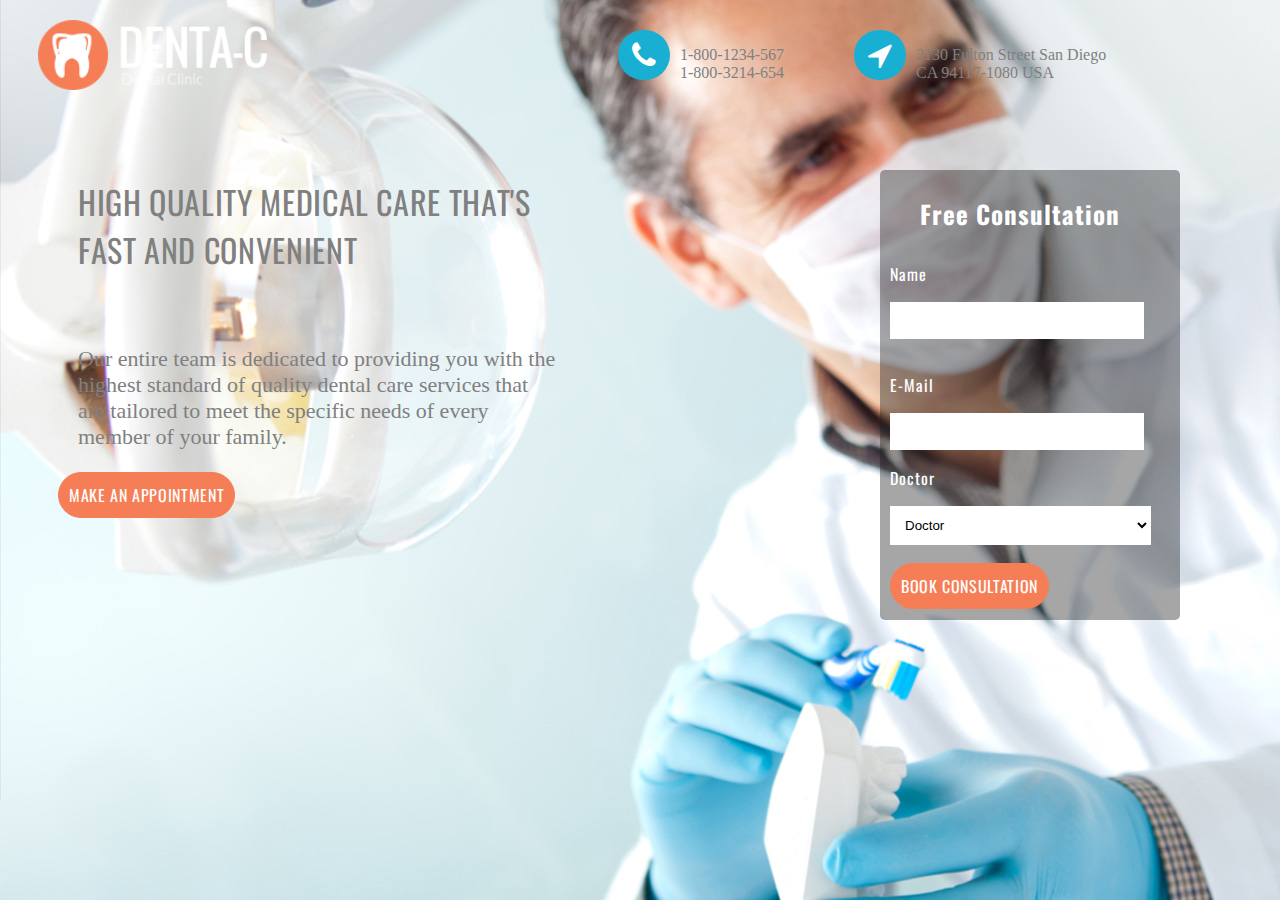
<file: azad/index.html>
<!DOCTYPE html>
<html>
<head>
	<title>Azads demo</title>
	<meta charset="utf-8">
	<link rel="stylesheet" type="text/css" href="css/main.css">
	<link rel="stylesheet" type="text/css" href="https://maxcdn.bootstrapcdn.com/font-awesome/4.7.0/css/font-awesome.min.css">
</head>
<body>
<div class="wrapper">
	<div class="logo">
		<img src="img/main-logo.png">
	</div>
	<div class="ultabs">
		<ul>
			<li><i class="fa fa-phone"></i>
			<p>
				1-800-1234-567
			    <br>
			    1-800-3214-654
			</p>
            </li>
			<li><i class="fa fa-location-arrow"></i>
			<p>
				2130 Fulton Street San Diego
				<br>
				CA 94117-1080 USA
			</p>
			</li>
		</ul>
	</div><!--end of ultabs-->
	<div class="global-text">
		<p class="first">
			HIGH QUALITY MEDICAL CARE THAT'S FAST AND CONVENIENT
		</p>
		<br>
		<p class="second">
			Our entire team is dedicated to providing you with the highest standard of quality dental care services that are tailored to meet the specific needs of every member of your family.
		</p>
	</div>
	<div class="azg-button-p">
		<button>Make An Appointment</button>
	</div>
	<div class="pano">
		<h3>Free Consultation</h3>
		<div class="input-fields">
		    <p>Name</p> 
			<input type="text" name="name">
			<br><br>
			<p>E-Mail</p> 
			<input type="text" name="email">
			<p>Doctor</p> 
			
			<select>
				<option>Doctor</option>
				<option>Nurse</option>
			</select>
			<br><br>
			<button>book consultation</button>
		</div>
	</div>
</div><!--main div end wrapper-->
</body>
</html>
</file>
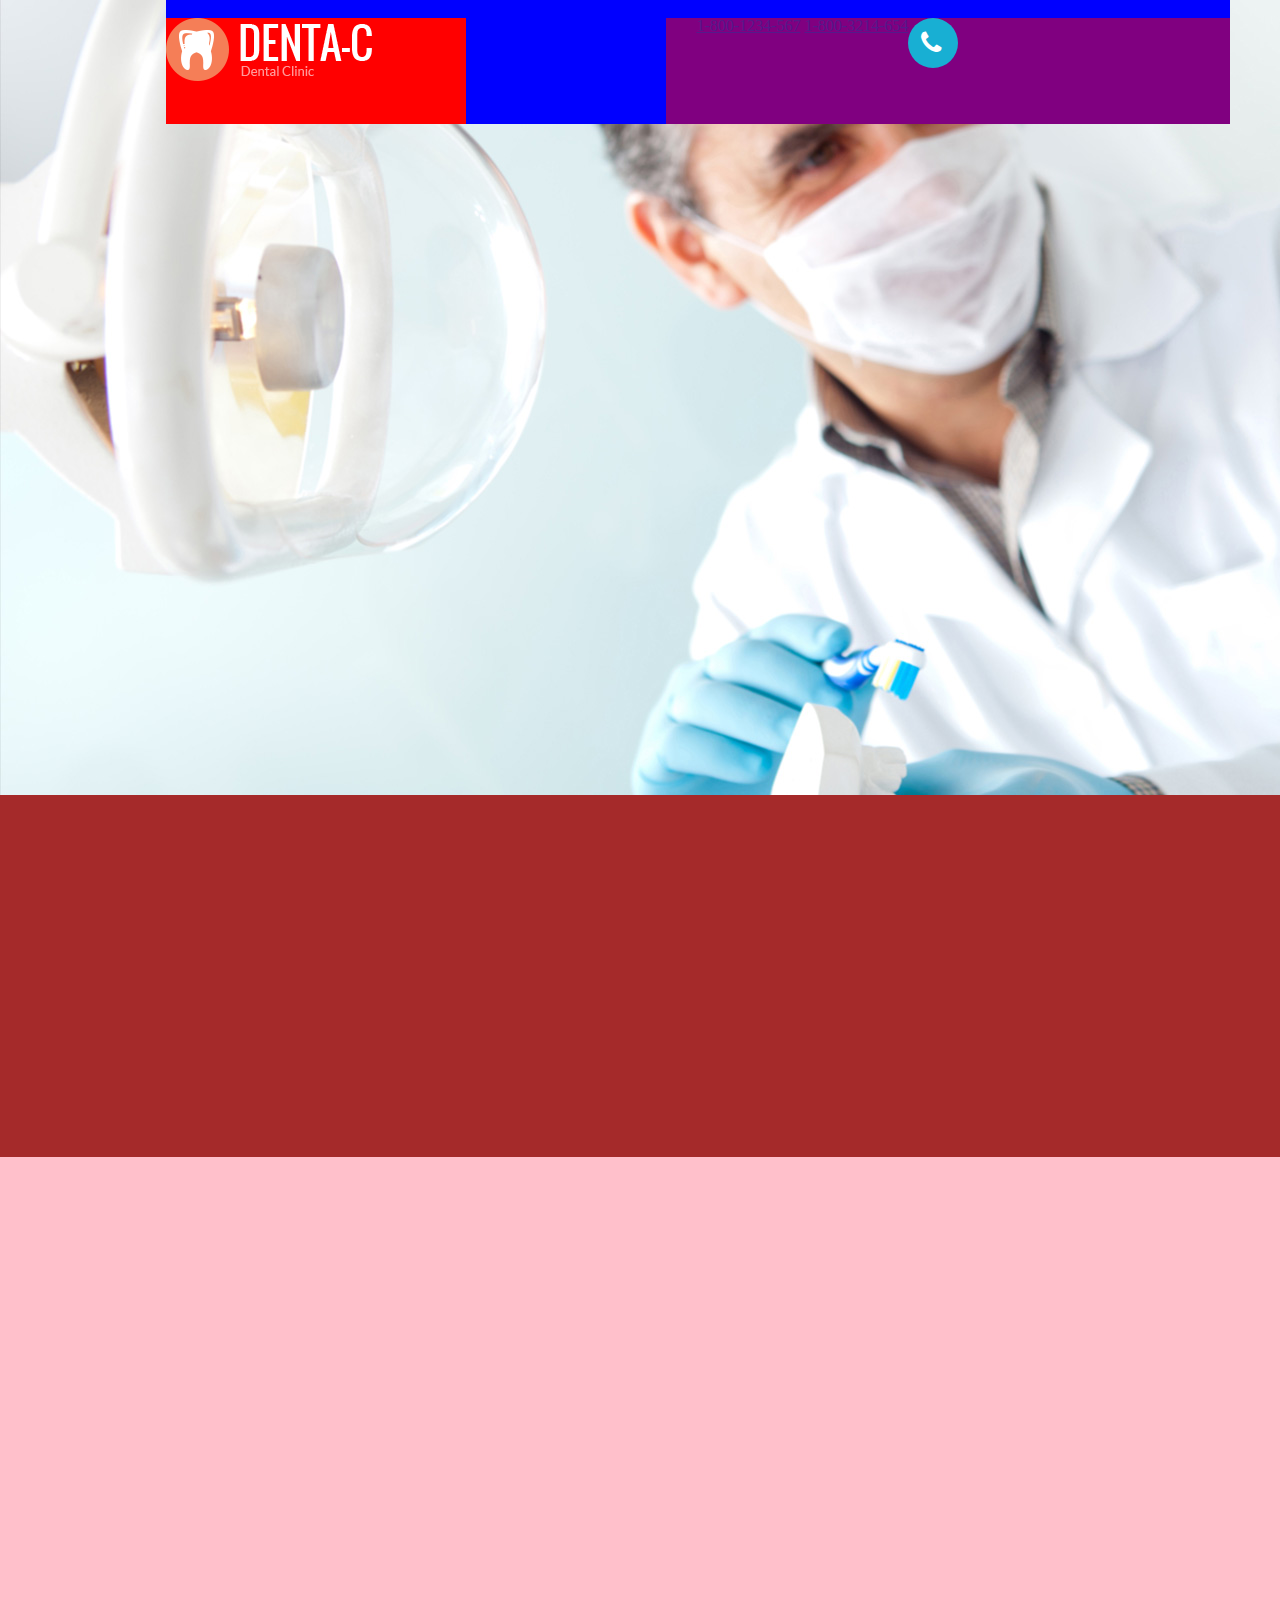
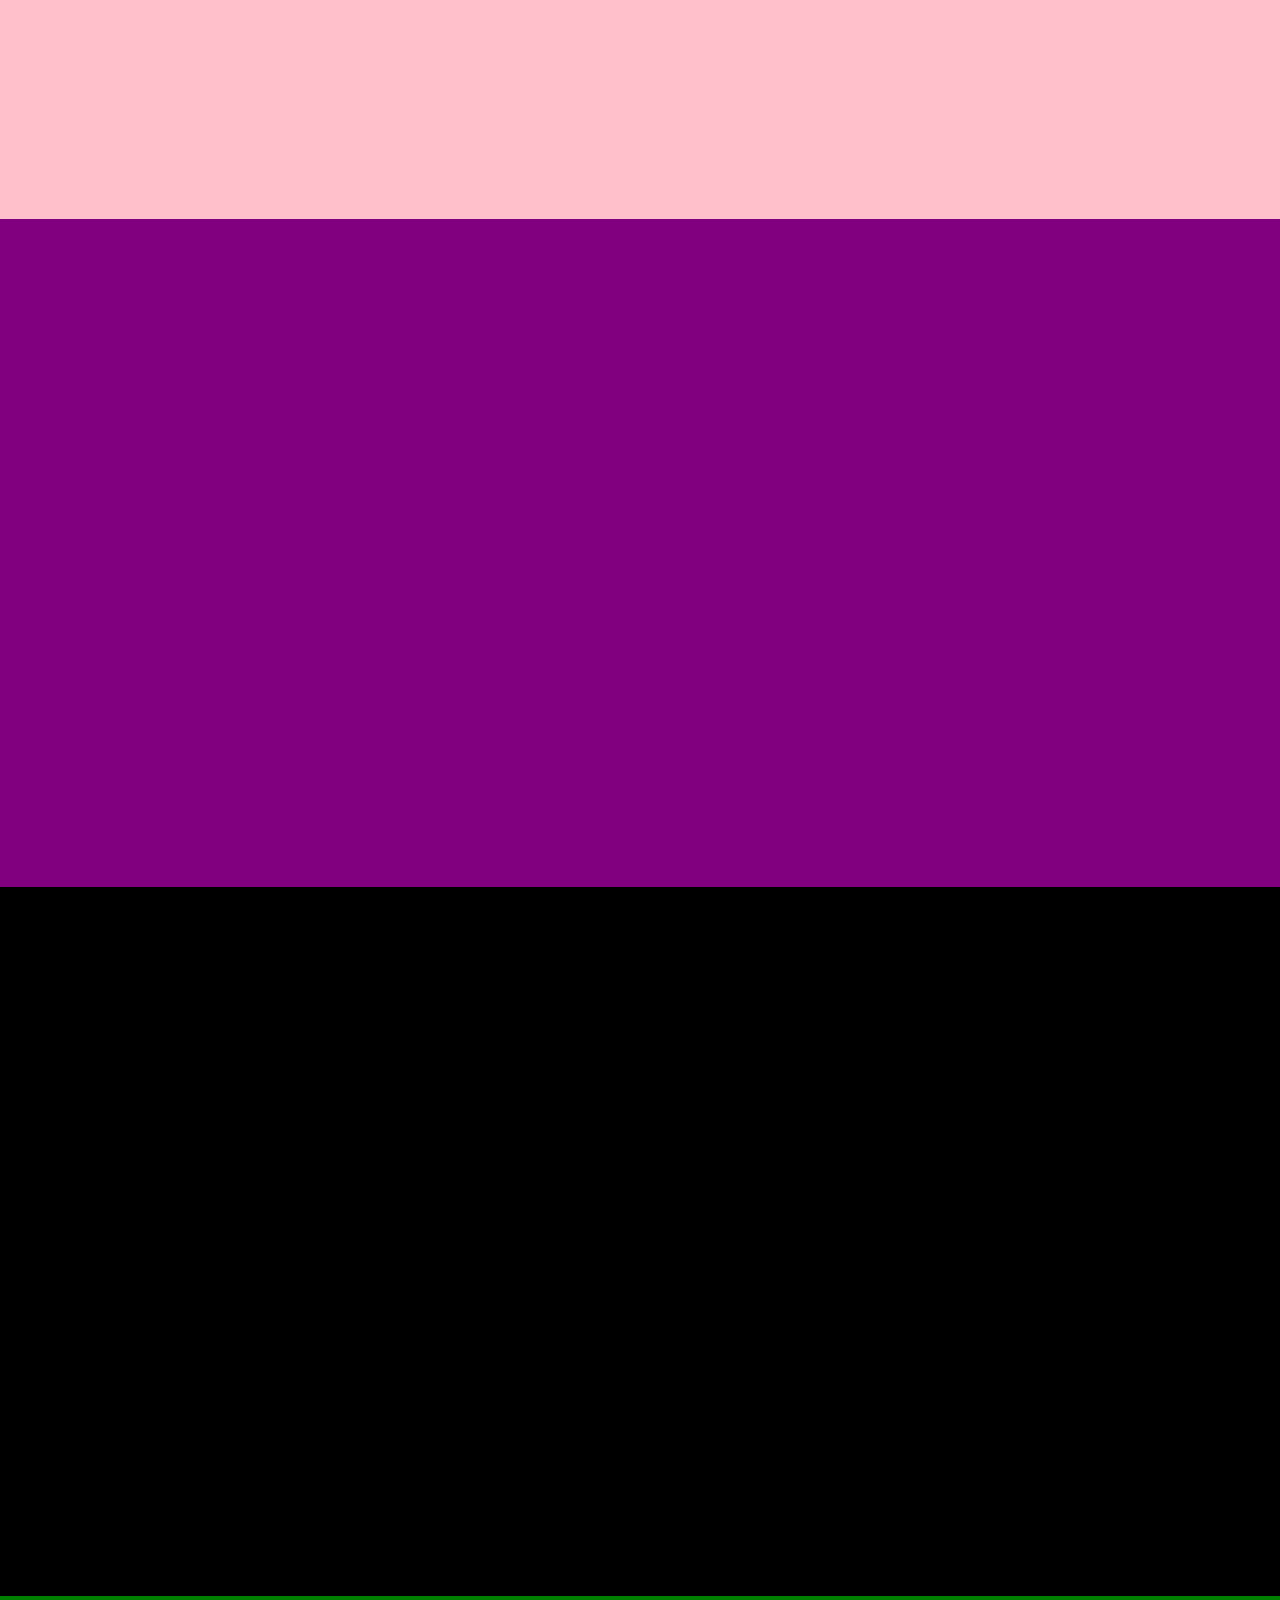
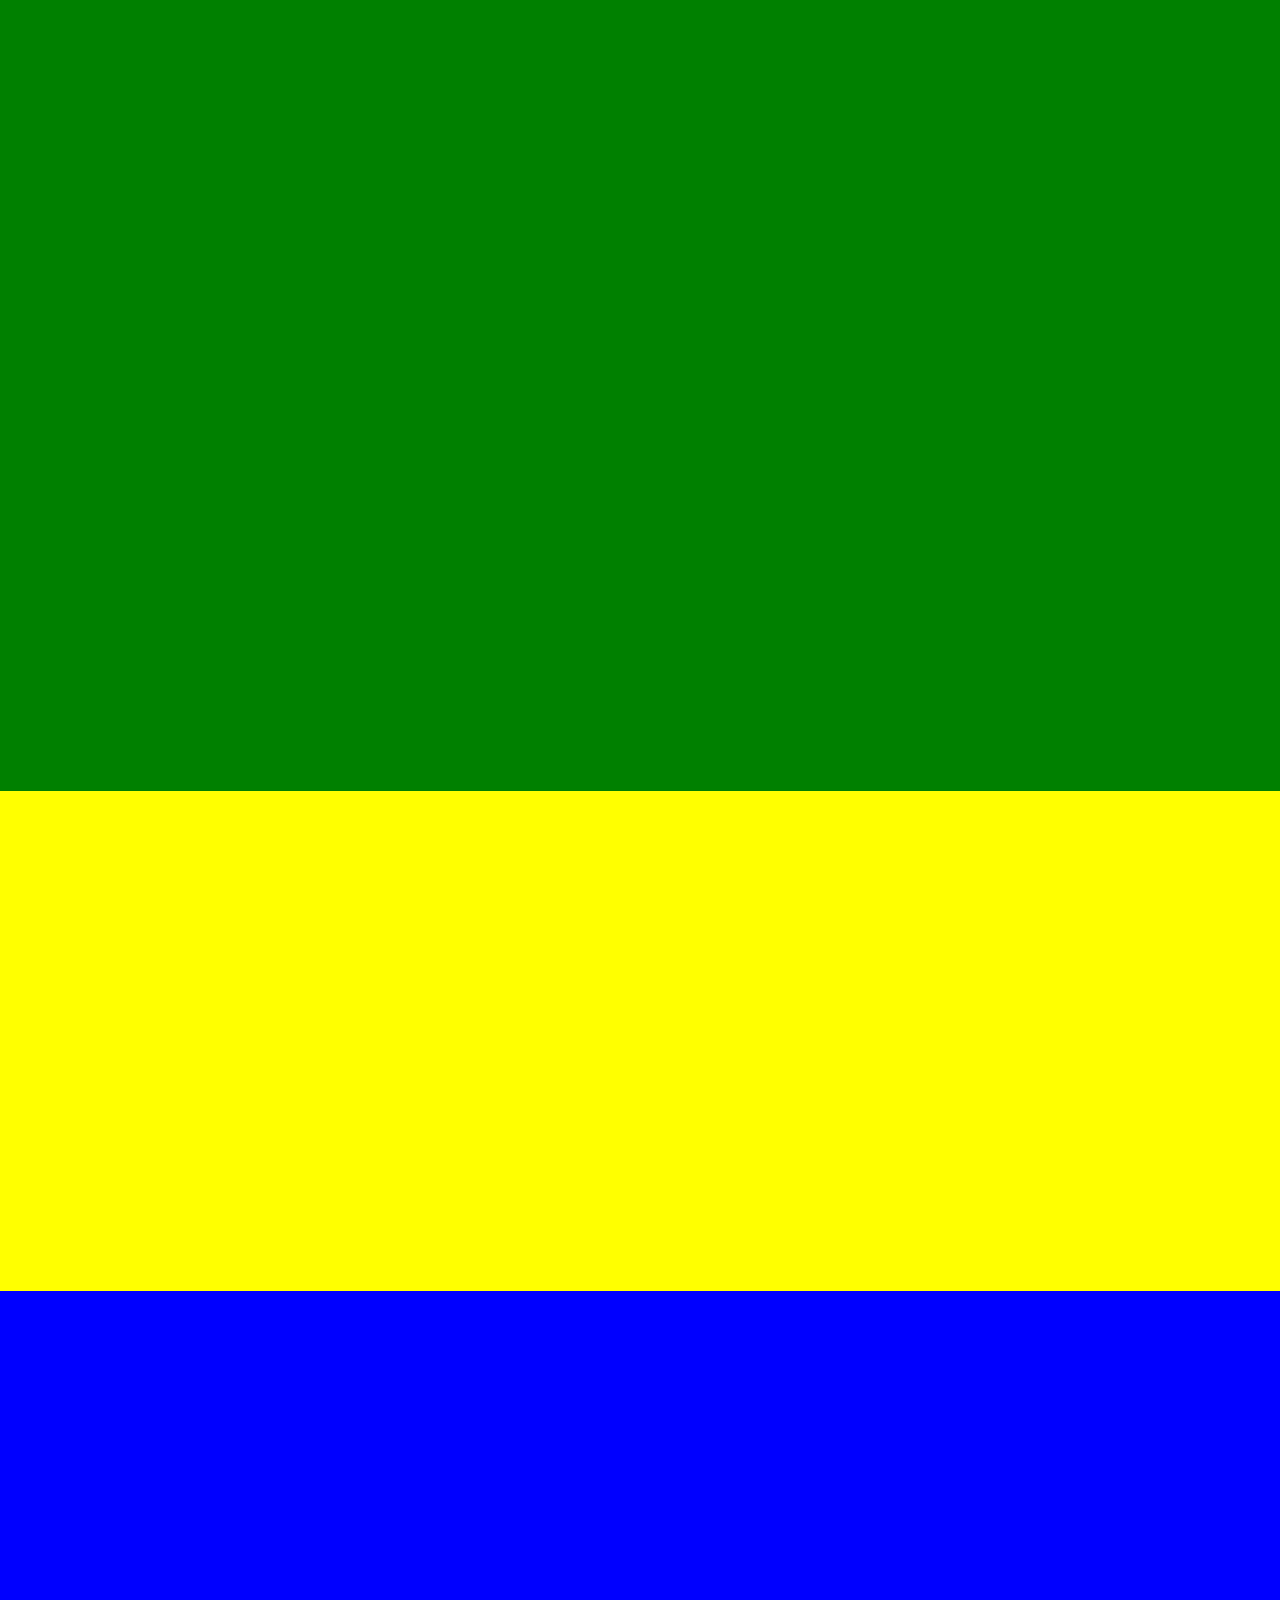
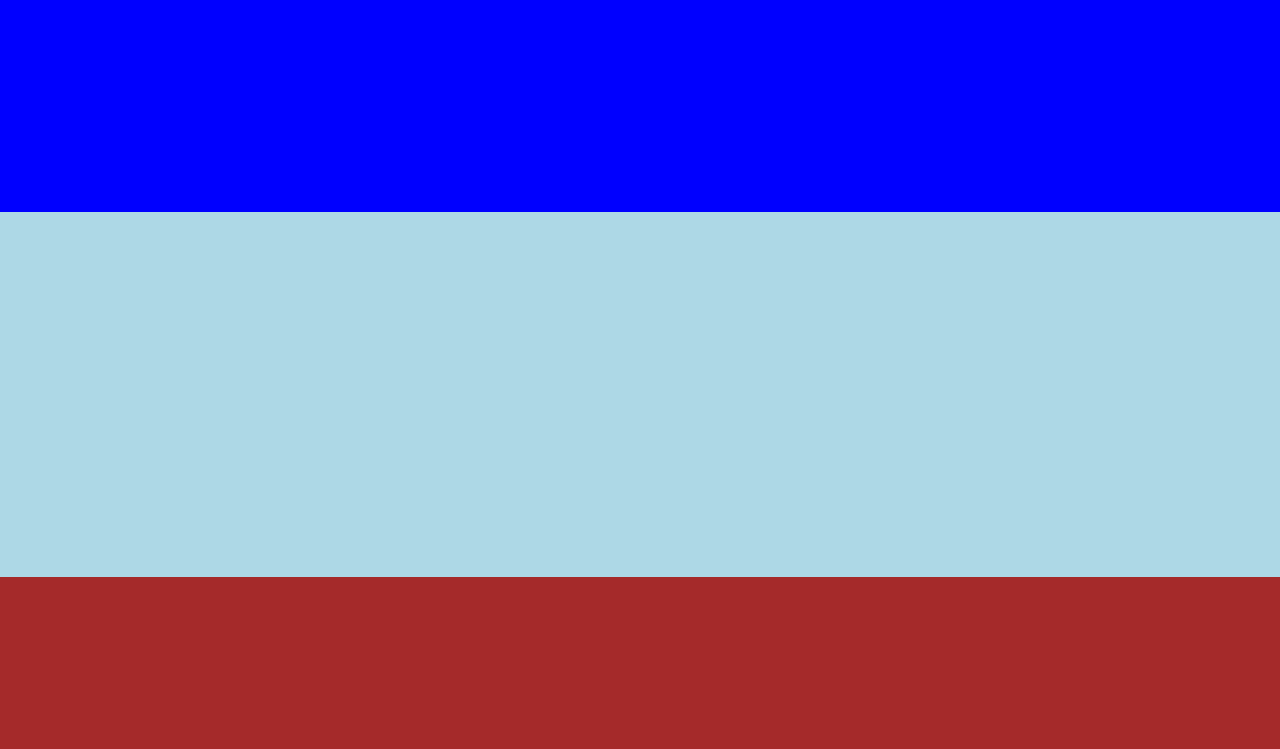
<file: doctor_site/doctor.html>
<!DOCTYPE html>
<html>
<head>
	<title>Doctor</title>
	<link rel="stylesheet" type="text/css" href="css/z.css">
	<link href="https://maxcdn.bootstrapcdn.com/font-awesome/4.7.0/css/font-awesome.min.css" rel="stylesheet" integrity="sha384-wvfXpqpZZVQGK6TAh5PVlGOfQNHSoD2xbE+QkPxCAFlNEevoEH3Sl0sibVcOQVnN" crossorigin="anonymous">
	<link rel="stylesheet" type="text/css" href="css/common.css">
	<link rel="stylesheet" type="text/css" href="css/style.css">
</head>
<body>
<section class="header">
		<section>
		<div class="navBar">
			<div class="navBarleft">
				<img src="images/log.png">
			</div>
			<div class="navBarright">
				

			<div class="icon1 text_a">
			<div class="icon-circle"><i class="fa fa-phone iconcircle" aria-hidden="true"></i></div>
			<div class="text_a">
			<a href="">1-800-1234-567</a>
			<a href="">1-800-3214-654</a>
			</div>
			</div>
			<div></div>
				
			</div>

		</div>
		<div class="clear">	</div>
		</section>
		<section>
			<div class="register"></div>
		</section>
</section>
<section class="info"></section>
<section class="why"></section>
<section class="services"></section>
<section class="about2"></section>
<section class="team"></section>
<section class="news"></section>
<section class="book"></section>
<section class="map"></section>
<section class="info2"></section>
<section class="footer"></section>
</body>
</html>
</file>
<file: azad/css/main.css>
@import url('https://fonts.googleapis.com/css?family=Oswald');
body {
	background: url(../img/bg-main.jpg) no-repeat ;
}
.wrapper{
	margin-top: 10px;
}
.wrapper .logo {
	margin-top: 20px;
	margin-left: 30px;
}
.wrapper .logo img {
	height: 70px;
}
.wrapper .ultabs {
	position: relative;
	margin-left: 500px;
	top: -80px;
}
.wrapper .ultabs ul {
	display: block;
	list-style: none;
}
.wapper .ultabs ul li {

}
.ultabs .fa {
	float: left;
	margin-left: 70px;
	font-size: 30px;
	color: #fff;
	background: #18AFD3;
	border-radius: 50px;
	padding: 10px 14px;
}
.ultabs ul li p {
	color: gray;
	float: left;
	line-height: 1/20rem;
	margin-left: 10px;
}
/*global text*/
.global-text {
	margin-top: 50px;
	width: 480px;
	margin-left: 70px;
}
.global-text .first {
	font-size: 32px;
    line-height: 1.5;
    letter-spacing: 0.02em;
    font-family: "Oswald", sans-serif;
    text-transform: uppercase;
	letter-spacing: 0.02em;
	color: gray;
}
.global-text .second {
	font-size: 22px;
	color: gray;

}
.azg-button-p {
	/*nothink etc*/
	margin-left: 50px;
}
.azg-button-p button {
	padding: 10px 10px;
	border-radius: 50px;
	color: #fff;
	background: #F57E57;
	border: 1px solid #F57E57;
	cursor: pointer;
	outline: 0;
    font-size: 16px;
    white-space: nowrap;
    text-transform: uppercase;
    letter-spacing: 0.04em;
    font-family: "Oswald", sans-serif;
    transition: .3s;
    backface-visibility: hidden;
    text-transform: uppercase;
}
.azg-button-p button:hover {
	background-color: #55BBEB;
	border: 1px solid #55BBEB;
}
.pano {
	background: rgba(33, 33, 33, 0.4);
	height: 450px;
	width: 300px;
	position: absolute;
	border-radius: 5px;
	right: 100px;
	top: 170px;
}
.pano h3 {
	color: #fff;
	font-family: "Oswald", sans-serif;
	letter-spacing: 1px;
	padding-left: 40px;
	font-size: 25px;
}
.input-fields {
	margin-top: 30px;
	margin-left: 10px;
}
input {
	outline: 0;
	padding: 10px 10px;
	border: 1px solid #fff;
	width: 80%;
}
select {
	border: 1px solid #fff;
	background: #fff;
	padding: 10px 10px;
	width: 90%;
}
button {
	padding: 10px 10px;
	border-radius: 50px;
	color: #fff;
	text-align: center;
	background: #F57E57;
	border: 1px solid #F57E57;
	cursor: pointer;
	outline: 0;
    font-size: 16px;
    white-space: nowrap;
    text-transform: uppercase;
    letter-spacing: 0.04em;
    font-family: "Oswald", sans-serif;
    transition: .3s;
    backface-visibility: hidden;
    text-transform: uppercase;
	text-transform: uppercase;
}
button:hover {
	background-color: #55BBEB;
	border: 1px solid #55BBEB;
}
.pano p {
	color: #fff;
	font-size: 16px;
	font-family: "Oswald", sans-serif;
	letter-spacing: 1px;
}
</file>
<file: doctor_site/css/common.css>
.fullSize{
	width:100%;
}
.normalSize{
	width:1000px;
	margin:0 auto;
}


.pullLeft{
	float:left;
}
.pullRight{
	float:right;
}
.clear{
	clear:both;
}

.textLeft{
	text-align: left;
}
.textRight{
	text-align: right;
}
.textCenter{
	text-align: center;
}
.textJustify{
	text-align: justify;
}

.verticalSpacer{
	height:20px;
}


.mainColor{
	background:#1FC2F9;
	color:white;
}
.secondaryColor{
	background:#0072A6;
	color:white;
}

.sectionPadding{
	padding:30px 0px;
}
.boxSizing{
	box-sizing: border-box;
}

/* my custom grid */
.row{
	clear:both;
	box-sizing: border-box;
/*	border:1px solid red;*/
}
.col-1{
	width:8.333%;
}
.col-2{
	width:16.66%;
}
.col-3{
	width:25%;
}
.col-4{
	width:33.33%;
}
.col-5{
	width:41.66%;
}
.col-6{
	width:50%;
}
.col-7{
	width:58.33%;
}
.col-8{
	width:66.66%;
}
.col-9{
	width:75%;
}
.col-10{
	width:83.33%;
}
.col-11{
	width:91.66%;
}
.col-12{
	width:100%;
}
[class*="col-"]{
	float:left;
	box-sizing: border-box;
	padding:10px;
}
.button{
	padding:10px 20px;
	text-transform: uppercase;
	background:gray;
	color:white;
	box-shadow: 0px 0px 4px black;
	box-sizing: border-box;
	border:1px solid transparent;
	margin-right:10px;
}
.button:hover{
	box-sizing: border-box;
	background:#1FC2F9;
	color:black;
	border:1px solid black;
}
.blank2{
	height: 451px;
}
</file>
<file: doctor_site/css/style.css>
/*Header commands */
.clear{
	clear: both;
}


.header{
	width: 100%;
	height: 795px;
	background-image: url(../images/bg-1.jpg);
	position: center;
	/*background-color: lightblue;*/
}
.navBar{
	float: left;
	width: 1064px;
	height: 106px;
	 background: blue;
	 margin-left: 13%;
	 padding-top: 18px;
}
.navBar > img {
	width: 213px;
}
.navBarleft{
	height: 106px;
	width: 300px;
	background-color: red;
	float: left;

}
.navBarright{
	height: 106px;
	width: 564px;
	background-color: purple;
	float: right;
}
/* 170 */
/*Icon */
.iconcircle{
	margin-left: 26%;
	width: 50px;
    height: 50px;
    line-height: 50px;
    font-size: 26px;
    color: white; 
}
.icon-circle{
	float: right;
	width: 50px;
	height: 50px;
	background: #18afd3;
	border-radius: 50px;
}
.nav1{
	box-sizing: border-box;
	padding-top: 0px;
	padding-left: 10px;
}

.icon1{
	float:left; 
}
.text_a{
	float: left;
	padding-left: 15px;
}


.register{
	padding-top: 100px;
	width: 1177px;
	height: 689px;
	/*background-color: black;*/
	margin-left: 13%;


}

/*Info commands*/

.info{
	width: 100%;
	background-color: red;
}
.why{
	height: 362px;
	width: 100%;
	background-color: brown;
}
.services{
	width: 100%;
	height: 662px;
	background-color: pink;
}
.about2{
	width: 100%;
	height: 668px;
	background-color: purple;
}
.team{
	width: 100%;
	height: 709px;
	background-color: black;
}
.news{
	width: 100%;
	height: 795px;
	background-color: green;
}
.book{
	width: 100%;
	height: 500px;
	background-color: yellow;
}
.map{
	width: 100%;
	height: 521px;
	background-color: blue;
}
.info2{
	width: 100%;
	height: 365px;
	background-color: lightblue;
}
.footer{
	width: 100%;
	height: 172px;
	background-color: brown;
}

/*1594 795 106 658 362 662 668 709 795 500 521 365 172*/
</file>
<file: doctor_site/css/z.css>
/* http://meyerweb.com/eric/tools/css/reset/ 
   v2.0 | 20110126
   License: none (public domain)
*/

html, body, div, span, applet, object, iframe,
h1, h2, h3, h4, h5, h6, p, blockquote, pre,
a, abbr, acronym, address, big, cite, code,
del, dfn, em, img, ins, kbd, q, s, samp,
small, strike, strong, sub, sup, tt, var,
b, u, i, center,
dl, dt, dd, ol, ul, li,
fieldset, form, label, legend,
table, caption, tbody, tfoot, thead, tr, th, td,
article, aside, canvas, details, embed, 
figure, figcaption, footer, header, hgroup, 
menu, nav, output, ruby, section, summary,
time, mark, audio, video {
	margin: 0;
	padding: 0;
	border: 0;
	font-size: 100%;
	font: inherit;
	vertical-align: baseline;
}
/* HTML5 display-role reset for older browsers */
article, aside, details, figcaption, figure, 
footer, header, hgroup, menu, nav, section {
	display: block;
}
body {
	line-height: 1;
}
ol, ul {
	list-style: none;
}
blockquote, q {
	quotes: none;
}
blockquote:before, blockquote:after,
q:before, q:after {
	content: '';
	content: none;
}
table {
	border-collapse: collapse;
	border-spacing: 0;
}
</file>
